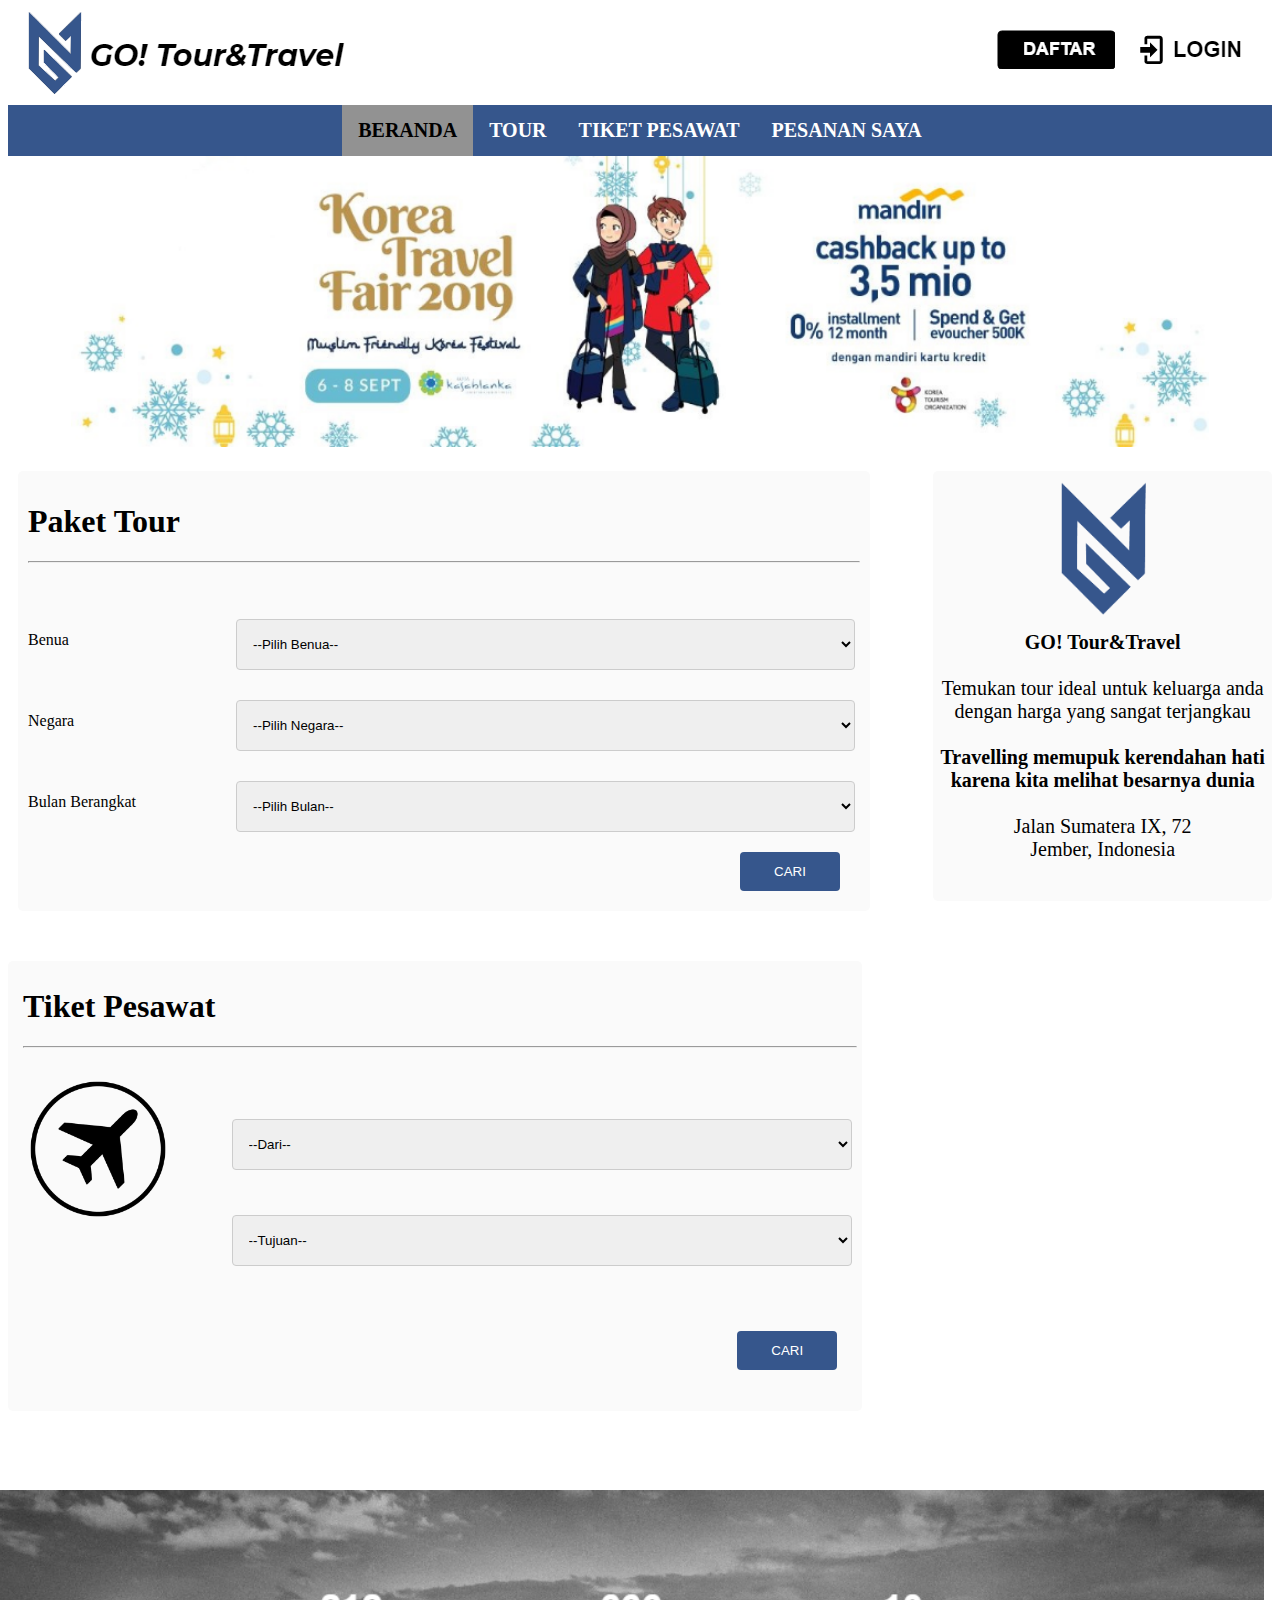
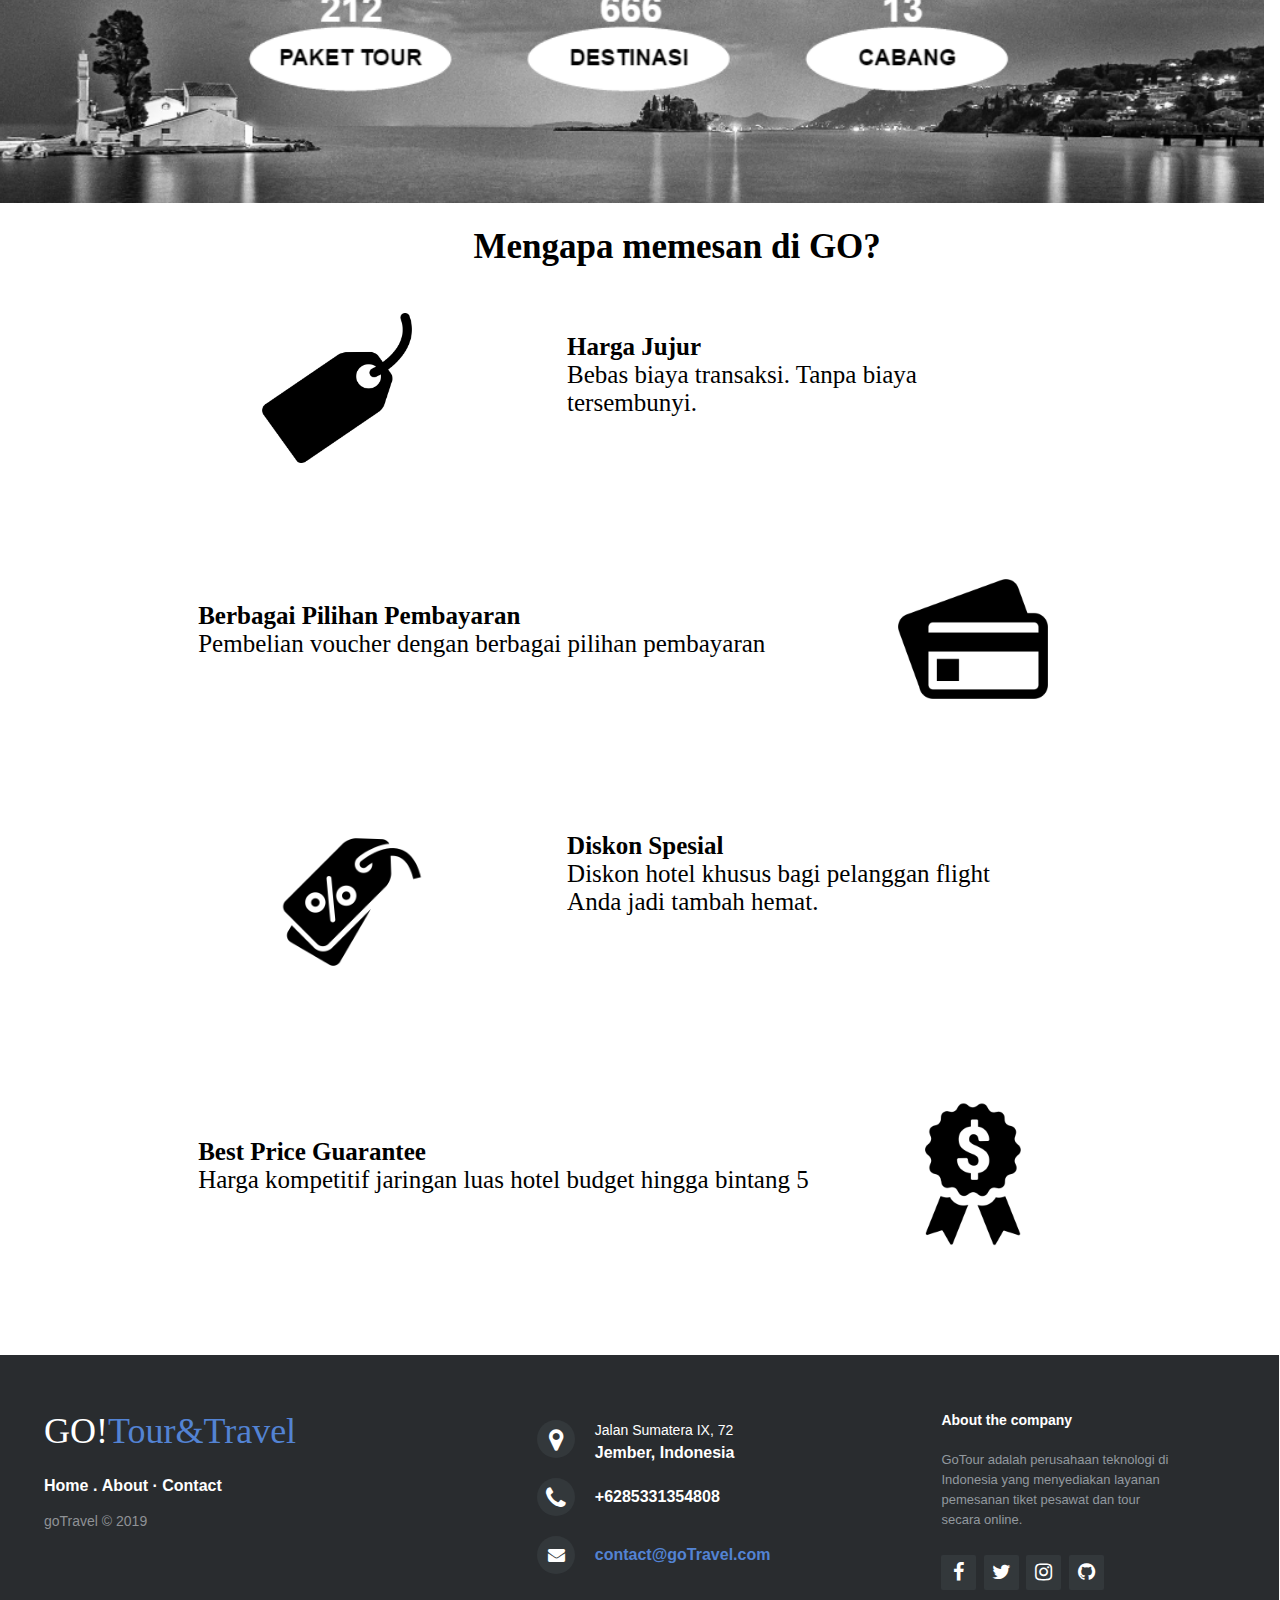
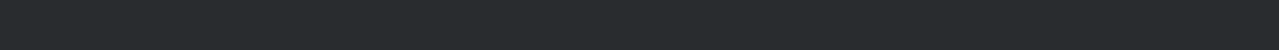
<file: index.html>
<!DOCTYPE html>
<html>

<head>
  <title>Beranda GO</title>
  <link rel="stylesheet" type="text/css" href="css/index.css">
  <link rel="stylesheet" href="https://cdnjs.cloudflare.com/ajax/libs/font-awesome/4.7.0/css/font-awesome.min.css">
</head>

<body>
  <div class=logo>
    <img src="pic/logsbiru.png">
    <div class="daftarlogin">
      <a href="register.html"><img src="pic/daftar.png"></a> &nbsp; &nbsp;
      <a href="login.html"><img src="pic/uy.png"></a>
    </div>
  </div>

  <div class="topnav">
    <a class="active" href="#beranda"><b> BERANDA</b></a>
    <a href="Tour.html"><b>TOUR</b></a>
    <a href="tiketpesawat.html"><b> TIKET PESAWAT</b></a>
    <a href="cart.html"><b>PESANAN SAYA</b></a>
  </div>
  <center><img src="pic/kor.png" height="90%" width="90%"> </center>


  <div class="container">
    <h1>Paket Tour</h1>
    <hr><br>
    <form action="#">
      <div class="row">
        <div class="col-25">
          <label for="benua">Benua</label>
        </div>
        <div class="col-75">
          <select id="benua" name="benua">
            <option value=''>--Pilih Benua--</option>
            <option value="eropa">Eropa</option>
            <option value="afrika">Afrika</option>
            <option value="asia">Asia</option>
          </select>
        </div>
      </div>

      <div class="row">
        <div class="col-25">
          <label for="negara">Negara</label>
        </div>
        <div class="col-75">
          <select id="country" name="country">
            <option value=''>--Pilih Negara--</option>
            <option value="indonesia">Indonesia</option>
            <option value="namibia">Namibia</option>
            <option value="belanda">Belanda</option>
          </select>
        </div>
      </div>

      <div class="row">
        <div class="col-25">
          <label for="bulan">Bulan Berangkat</label>
        </div>
        <div class="col-75">
          <select id="bulan" name="bulan">
            <option value=''>--Pilih Bulan--</option>
            <option value='1'>Janaury</option>
            <option value='2'>February</option>
            <option value='3'>March</option>
            <option value='4'>April</option>
            <option value='5'>May</option>
            <option value='6'>June</option>
            <option value='7'>July</option>
            <option value='8'>August</option>
            <option value='9'>September</option>
            <option value='10'>October</option>
            <option value='11'>November</option>
            <option value='12'>December</option>
          </select>
        </div>
      </div>

      <div class="row">
        <input type="submit" value="CARI">
      </div>
    </form>
  </div>




  <div class="container2">
    <img src="pic/gobiru.png" height="150" width="150">
    <br><b>GO! Tour&Travel</b>
    <br><br>Temukan tour ideal untuk keluarga anda<br>dengan harga yang sangat terjangkau
    <br><br><b>Travelling memupuk kerendahan hati<br>karena kita melihat besarnya dunia</b>
    <br><br>Jalan Sumatera IX, 72 <br>Jember, Indonesia
  </div>


  <div class="container3">
    <h1>Tiket Pesawat</h1>
    <hr><br>
    <form action="#">

      <div class="row">
        <div class="col-15">
          <img src="pic/pl.png" height="150px" width="150px">
        </div>
        <div class="col-65">
          <select id="country" name="country">
            <option value=''>--Dari--</option>
            <option value="Jakarta">Jakarta</option>
            <option value="Jember">Jember</option>
          </select>
        </div>

        <div class="col-65">
          <select id="country" name="country">
            <option value=''>--Tujuan--</option>
            <option value="Jakarta">Jakarta</option>
            <option value="Jember">Jember</option>
          </select>
        </div>
        <div class="col-65">
          <input type="submit" value="CARI">
        </div>

      </div>

      <div class="baner"><img src="pic/ban.png" width="146%" height="146%"></div>

      <div class="lebih">
        <div class="judul"><b>Mengapa memesan di GO?</b></div>

        <div class="harga">
          <div class="icon1"><img src="pic/tag.png" height="150" width="150"></div>
          <div class="note1"><b>Harga Jujur</b><br>
            Bebas biaya transaksi. Tanpa biaya tersembunyi.</div>
        </div>

        <div class="bayar">
          <div class="note2"><b>Berbagai Pilihan Pembayaran</b>
            <br>
            Pembelian voucher dengan berbagai pilihan pembayaran</div>
          <div class="icon2"><img src="pic/cc.jpg" height="150" width="150"></div>
        </div>

        <div class="diskon">
          <div class="icon1"><img src="pic/159033-200.png" height="180" width="180"></div>
          <div class="note1"><b>Diskon Spesial</b>
            <br>Diskon hotel khusus bagi pelanggan flight Anda jadi tambah hemat.</div>
        </div>

        <div class="best">
          <div class="note2"><b>Best Price Guarantee</b>
            <br>
            Harga kompetitif jaringan luas hotel budget hingga bintang 5</div>
          <div class="icon2"><img src="pic/426792-200.png" height="150" width="150"></div>
        </div>
      </div>

      <footer class="footer-distributed">

        <div class="footer-left">

          <h3>GO!<span>Tour&Travel</span></h3>

          <p class="footer-links">
            <a href="#">Home</a>
            .
            <a href="about.html">About</a>
            ·
            <a href="#">Contact</a>
          </p>

          <p class="footer-company-name">goTravel &copy; 2019</p>
        </div>

        <div class="footer-center">

          <div>
            <i class="fa fa-map-marker"></i>
            <p><span>Jalan Sumatera IX, 72</span>Jember, Indonesia</p>
          </div>

          <div>
            <i class="fa fa-phone"></i>
            <p>+6285331354808</p>
          </div>

          <div>
            <i class="fa fa-envelope"></i>
            <p><a href="mailto:najibpole@gmail.com">contact@goTravel.com</a></p>
          </div>

        </div>

        <div class="footer-right">

          <p class="footer-company-about">
            <span>About the company</span>
            GoTour adalah perusahaan teknologi di Indonesia yang menyediakan layanan pemesanan tiket pesawat dan tour
            secara online.
          </p>

          <div class="footer-icons">

            <a href="https://facebook.com"><i class="fa fa-facebook"></i></a>
            <a href="https://twitter.com/looheeeee"><i class="fa fa-twitter"></i></a>
            <a href="https://www.instagram.com/ravindalady/"><i class="fa fa-instagram"></i></a>
            <a href="https://github.com/najibpole/Kelompok-J"><i class="fa fa-github"></i></a>

          </div>

        </div>

      </footer>
</body>

<style>
  .footer-distributed{
    background-color: #292c2f;
    box-shadow: 0 1px 1px 0 rgba(0, 0, 0, 0.12);
    box-sizing: border-box;
    width: 154%;
    text-align: left;
    font: bold 16px sans-serif;
    padding: 55px 50px;
    margin-top: 100px;
    margin-left: -29px;
  }</style>

</html>
</file>
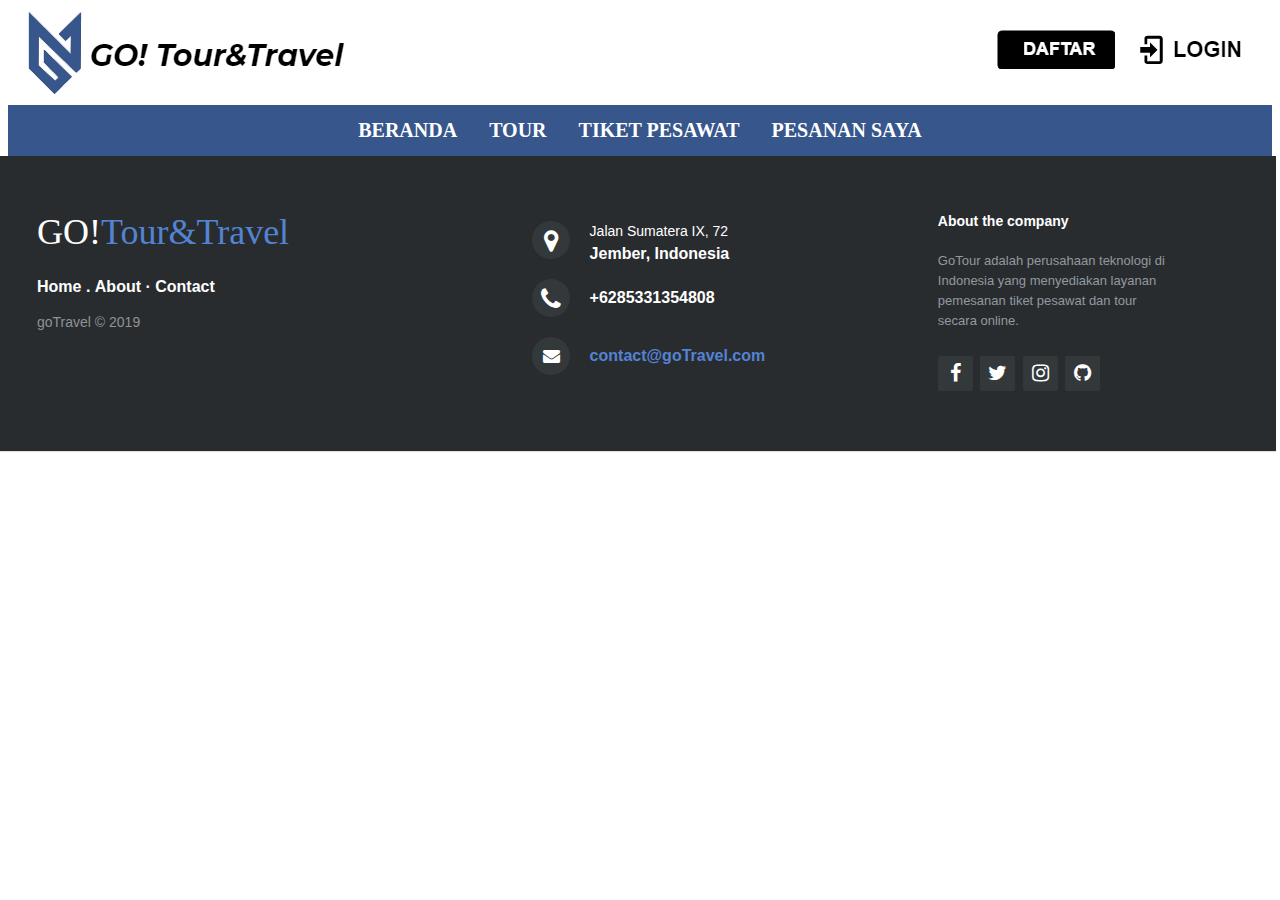
<file: about.html>
<!DOCTYPE html>
  <html>
<head>
    <title>Beranda GO</title>
    <link rel="stylesheet" type="text/css" href="css/index.css">
    <link rel="stylesheet" href="https://cdnjs.cloudflare.com/ajax/libs/font-awesome/4.7.0/css/font-awesome.min.css">
</head>

    <body>
     <div class=logo>
         <img src="pic/logsbiru.png">
         <div class="daftarlogin">
         <a href="register.html"><img src="pic/daftar.png"></a> &nbsp; &nbsp;
         <a href="login.html"><img src="pic/uy.png"></a>
         </div>
     </div>

     <div class="topnav">
            <a href="index.html"><b> BERANDA</b></a> 
            <a href="#Tour"><b>TOUR</b></a>
            <a href="#Tiket"><b> TIKET PESAWAT</b></a>
            <a href="#pesanan"><b>PESANAN SAYA</b></a>
     </div>



       <footer class="footer-distributed">
    
       <div class="footer-left">
    
       <h3>GO!<span>Tour&Travel</span></h3>
    
       <p class="footer-links">
       <a href="#">Home</a>
     .
       <a href="about.html">About</a>
     ·
       <a href="#">Contact</a>
       </p>
    
       <p class="footer-company-name">goTravel &copy; 2019</p>
       </div>
    
       <div class="footer-center">
    
       <div>
       <i class="fa fa-map-marker"></i>
       <p><span>Jalan Sumatera IX, 72</span>Jember, Indonesia</p>
       </div>
    
       <div>
       <i class="fa fa-phone"></i>
       <p>+6285331354808</p>
       </div>
    
       <div>
       <i class="fa fa-envelope"></i>
       <p><a href="mailto:najibpole@gmail.com">contact@goTravel.com</a></p>
       </div>
    
       </div>
    
       <div class="footer-right">
    
       <p class="footer-company-about">
       <span>About the company</span>
       GoTour adalah perusahaan teknologi di Indonesia yang menyediakan layanan pemesanan tiket pesawat dan tour secara online.
       </p>
    
       <div class="footer-icons">
    
       <a href="https://facebook.com"><i class="fa fa-facebook"></i></a>
       <a href="https://twitter.com/looheeeee"><i class="fa fa-twitter"></i></a>
       <a href="https://www.instagram.com/ravindalady/"><i class="fa fa-instagram"></i></a>
       <a href="https://github.com/najibpole/Kelompok-J"><i class="fa fa-github"></i></a>
    
       </div>
    
       </div>
    
       </footer>
   </body>
</html>
</file>
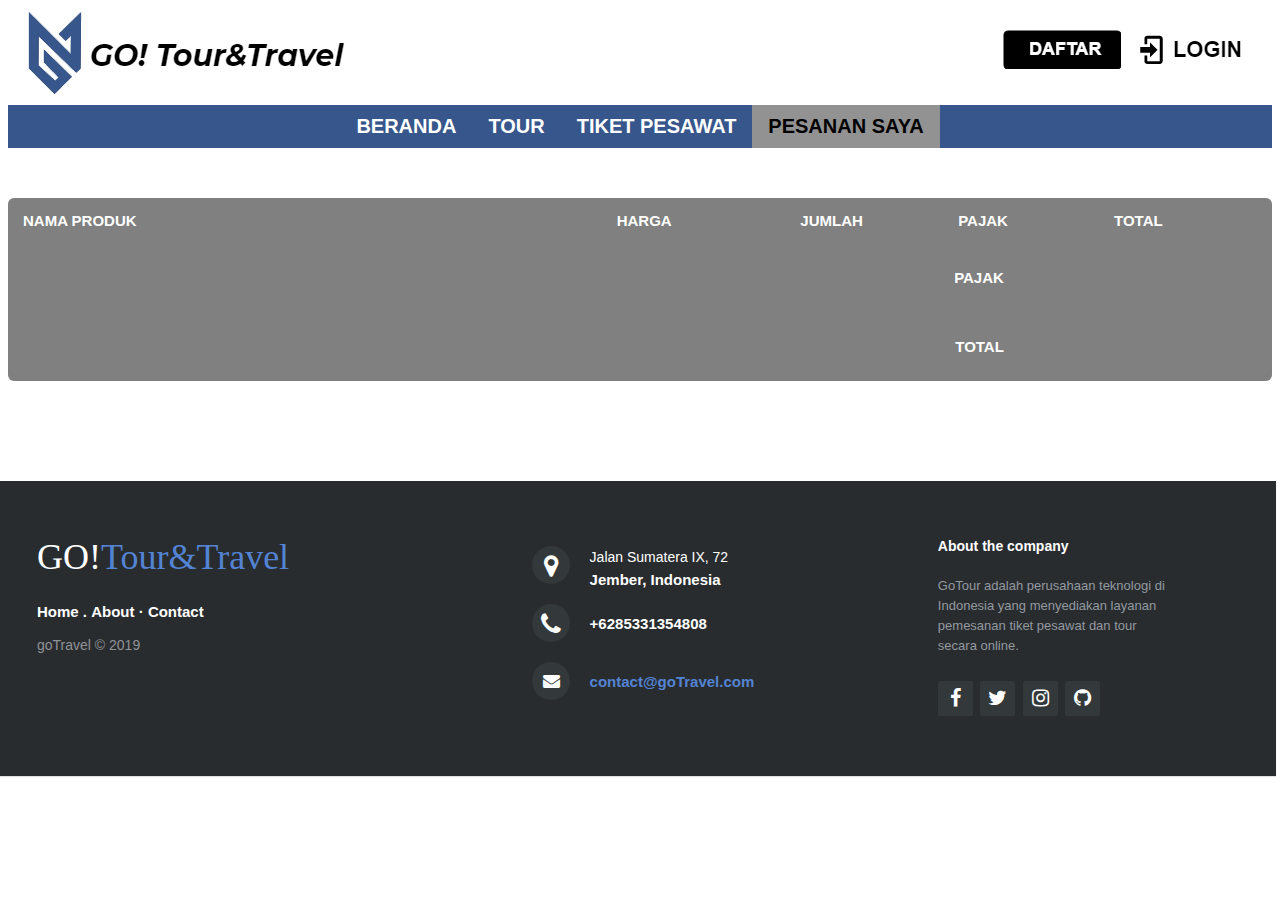
<file: cart.html>
<!DOCTYPE html>
  <html>
<head>
    <title>Beranda GO</title>
    <link rel="stylesheet" type="text/css" href="css/index.css">
    <link rel="stylesheet" href="https://cdnjs.cloudflare.com/ajax/libs/font-awesome/4.7.0/css/font-awesome.min.css">
</head>
    <body>
     <div class=logo>
         <img src="pic/logsbiru.png">
         <div class="daftarlogin">
         <a href="register.html"><img src="pic/daftar.png"></a> &nbsp; &nbsp;
         <a href="login.html"><img src="pic/uy.png"></a>
         </div>
     </div>

     <div class="topnav">
            <a href="index.html"><b> BERANDA</b></a> 
            <a href="tour.html"><b>TOUR</b></a>
            <a href="tiketpesawat.html"><b> TIKET PESAWAT</b></a>
            <a class="active" href="#pesanan"><b>PESANAN SAYA</b></a>
     </div>

     <div class="table">
                    
            <div class="layout-inline row th">
              <div class="col col-pro">Nama Produk</div>
              <div class="col col-price align-center "> 
                Harga
              </div>
              <div class="col col-qty align-center">Jumlah</div>
              <div class="col">Pajak</div>
              <div class="col">Total</div>
            </div>
            
            <div id="isi" class="layout-inline row">
              
              
            </div>
            
            
         
        
             <div class="tf">
               <div class="row layout-inline">
                 <div class="col">
                   <p>Pajak</p>
                 </div>
                 <div class="col"></div>
               </div>
                <div class="row layout-inline">
                 <div class="col">
                   <p>Total</p>
                 </div>
                 <div class="col"></div>
               </div>
             </div>         
        </div>

       <footer class="footer-distributed">
    
       <div class="footer-left">
    
       <h3>GO!<span>Tour&Travel</span></h3>
    
       <p class="footer-links">
       <a href="#">Home</a>
     .
       <a href="about.html">About</a>
     ·
       <a href="#">Contact</a>
       </p>
    
       <p class="footer-company-name">goTravel &copy; 2019</p>
       </div>
    
       <div class="footer-center">
    
       <div>
       <i class="fa fa-map-marker"></i>
       <p><span>Jalan Sumatera IX, 72</span>Jember, Indonesia</p>
       </div>
    
       <div>
       <i class="fa fa-phone"></i>
       <p>+6285331354808</p>
       </div>
    
       <div>
       <i class="fa fa-envelope"></i>
       <p><a href="mailto:najibpole@gmail.com">contact@goTravel.com</a></p>
       </div>
    
       </div>
    
       <div class="footer-right">
    
       <p class="footer-company-about">
       <span>About the company</span>
       GoTour adalah perusahaan teknologi di Indonesia yang menyediakan layanan pemesanan tiket pesawat dan tour secara online.
       </p>
    
       <div class="footer-icons">
    
       <a href="https://facebook.com"><i class="fa fa-facebook"></i></a>
       <a href="https://twitter.com/looheeeee"><i class="fa fa-twitter"></i></a>
       <a href="https://www.instagram.com/ravindalady/"><i class="fa fa-instagram"></i></a>
       <a href="https://github.com/najibpole/Kelompok-J"><i class="fa fa-github"></i></a>
    
       </div>
    
       </div>
    
       </footer>
       
   </body>

   <script  src="https://code.jquery.com/jquery-3.4.1.min.js"></script>
   <script type="text/javascript">
    $(document).ready(function () {
        $.getJSON('https://raw.githubusercontent.com/najibpole/najibpole.github.io/master/json/data.json',
            function (data) {
                $.each(data, function (n, response) {
                    $('#isi').append(
                      `<div class="col col-pro layout-inline">
                <img src="pic/garudaindonesia.gif" height="20%" width="20%"/>
                <p>`+response['nama']+`</p>
              </div>
              
              <div class="col col-price col-numeric align-center ">
                <p>`+response['harga']+`</p>
              </div>
      
              <div class="col col-qty layout-inline">
                <a href="#" class="qty qty-minus">-</a>
                  <input type="numeric" value="`+response['jumlah']+`" />
                <a href="#" class="qty qty-plus">+</a>
              </div>
              
              <div class="col col-vat col-numeric">
                <p>`+response['pajak']+`</p>
              </div>
              <div class="col col-total col-numeric">
                  <p>`+response['total']+`</p>
              </div>`
                    );
                })
            });
    })
    </script>
    









   <style>
   html {
  font: 62.5%/15px "Trebuchet Ms", helvetica;
}

* {
  box-sizing: border-box;
}


p {
  font-size: 15px;
  color: #8a8a8a;
}

input {
  border: 3px solid #bbc3c6;
  padding: 5px 3px; 
  font-size: 14px;
  color: #8a8a8a;
  text-align: center;
}

/* img {
  max-width: 9em;
  width: 100%;
  overflow: hidden; 
  margin-right: 10px;
} */

a {
  text-decoration: none;
}


.table {
  margin-top: 50px;
  margin-bottom: 100px;
  background: #ffffff;
  border-radius: 6px;
  overflow: hidden;
  clear: both;
}


.layout-inline > * {
  display: inline-block;
}

.align-center {
  text-align: center;
}

.th {
  background: gray;
  color: #fff;
  text-transform: uppercase;
  font-weight: bold;
  font-size: 1.5em;
}

.tf {
  background: gray;
  text-transform: uppercase;
  text-align: right;
  font-size: 1.2em;  
}

.tf p {
  color: #fff;
  font-weight: bold;
}

.col {
  padding: 1em;
  width: 12%;
}

.col-pro {
  width: 44%;
}

/* .col-pro > * {
  vertical-align: middle;
}
 */
 
.col-qty {
  text-align: center;
  width: 17%;
}

.col-numeric p {
  font: bold 1.8em helvetica;
}

.col-total p {
  color: #12c8b1;
}

.tf .col {
  width: 20%;
}

.row > div {
  vertical-align: middle;
}

.row-bg2 {
  background: #f7f7f7;
}


  .col-qty > * {
      vertical-align: middle; 
  }

.col-qty > input {
  max-width: 2.6em;
}

/* plus minus */
  a.qty {
      width: 1em;
      line-height: 1em;
      border-radius: 2em;
      font-size: 2.5em;
      font-weight: bold;
      text-align: center;
      background: #43ace3;  
      color: #fff;
  }
  
  a.qty:hover {
      background: #3b9ac6;
  }


/*   

@media screen and ( max-width: 755px) {
  .container {
    width: 98%;
  }
  
  .col-pro {
    width: 35%;
  }
  
  .col-qty {
    width: 22%;
  }
  
  img {
    max-width: 100%;
    margin-bottom: 10px;
  }
}

@media screen and ( max-width: 591px) {
  
} */</style>
</html>
</file>
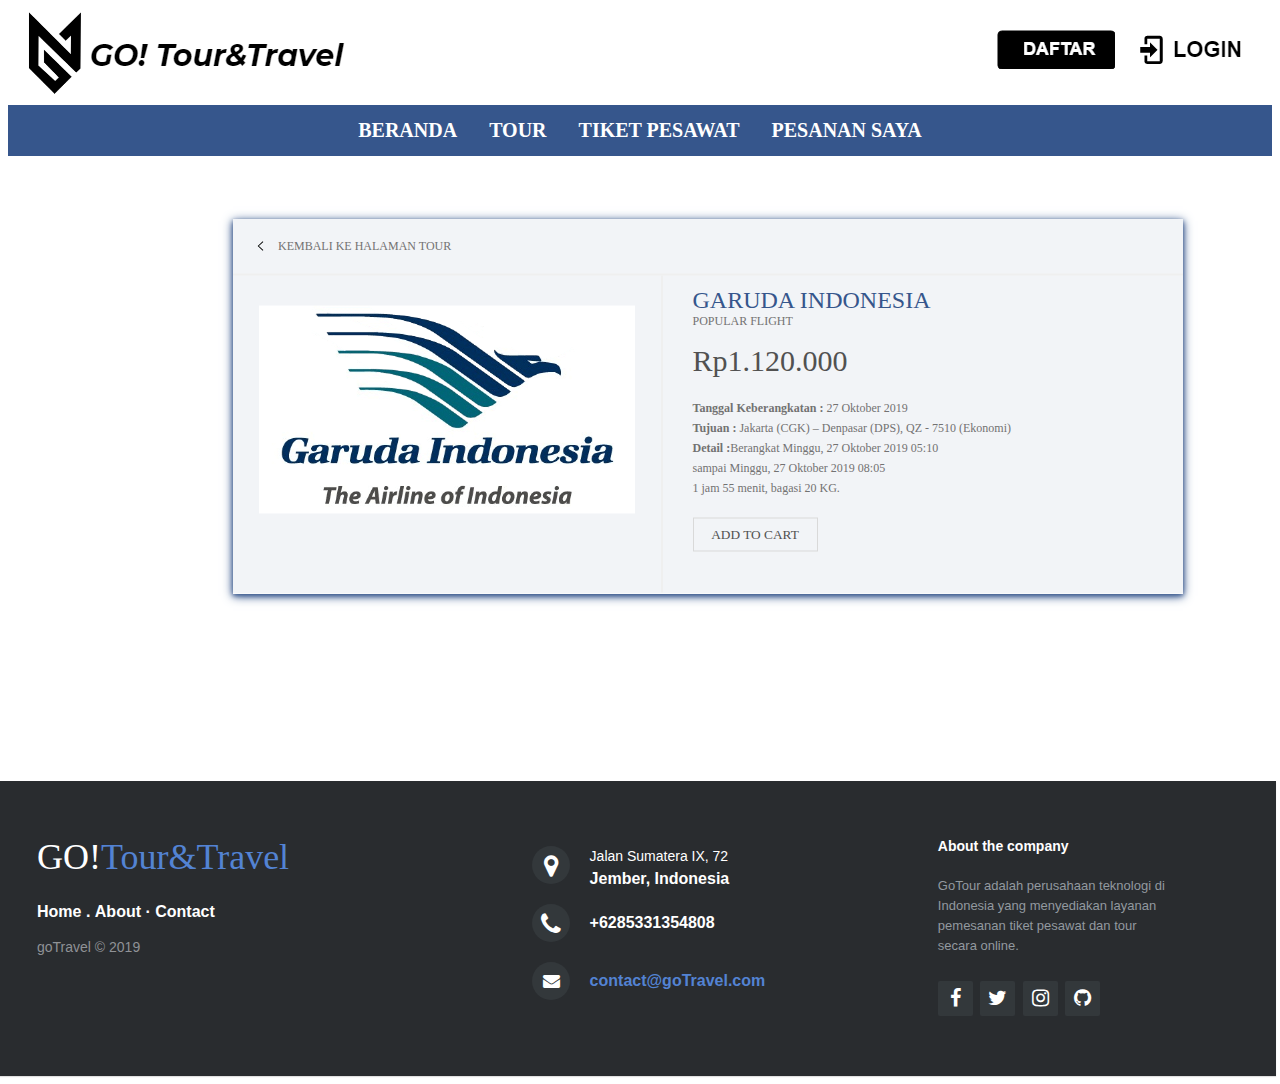
<file: detailtiket.html>
<!DOCTYPE html>
<html lang="en">
<head>
    <meta charset="UTF-8">
    <meta name="viewport" content="width=device-width, initial-scale=1.0">
    <meta http-equiv="X-UA-Compatible" content="ie=edge">
    <link rel="stylesheet" type="text/css" href="css/index.css">
    <link rel="stylesheet" href="https://cdnjs.cloudflare.com/ajax/libs/font-awesome/4.7.0/css/font-awesome.min.css">
    <title>Detail Tour</title>
</head>
<style>* { box-sizing: border-box; }</style>
<body>
    <div class=logo>
        <img src="pic/logs.png">
        <div class="daftarlogin">
        <a href="register.html"><img src="pic/daftar.png"></a> &nbsp; &nbsp;
        <a href="login.html"><img src="pic/uy.png"></a>
        </div>
    </div>

    <div class="topnav">
           <a href="index.html"><b> BERANDA</b></a> 
           <a href="#Tour"><b>TOUR</b></a>
           <a href="#Tiket"><b> TIKET PESAWAT</b></a>
           <a href="#pesanan"><b>PESANAN SAYA</b></a>
    </div>

    <div class="card">
      <nav>
        <a href="tiketpesawat.html"><svg class="arrow" version="1.1" viewBox="0 0 512 512" width="512px" ><polygon points="352,115.4 331.3,96 160,256 331.3,416 352,396.7 201.5,256 " stroke="#727272"/></svg></a>
        Kembali ke Halaman Tour
      </nav>
      <div class="photo">
        <img src="pic/garudaindonesia.gif" width="97%">
      </div>
      <div class="description">
        <h2>Garuda Indonesia</h2>
        <h4>Popular Flight</h4>
        <h1>Rp1.120.000</h1>
        <p><b>Tanggal Keberangkatan :</b> 27 Oktober 2019
          <br><b>Tujuan :</b> Jakarta (CGK) – Denpasar (DPS), QZ - 7510 (Ekonomi)
          <br><b>Detail :</b>Berangkat Minggu, 27 Oktober 2019 05:10 
          <br>sampai Minggu, 27 Oktober 2019 08:05
          <br>1 jam 55 menit, bagasi 20 KG.
        </p>
        <button>Add to Cart</button>
      </div>
    </div>


    <footer class="footer-distributed">
    
        <div class="footer-left">
     
        <h3>GO!<span>Tour&Travel</span></h3>
     
        <p class="footer-links">
        <a href="index.html">Home</a>
      .
        <a href="#">About</a>
      ·
        <a href="#">Contact</a>
        </p>
     
        <p class="footer-company-name">goTravel &copy; 2019</p>
        </div>
     
        <div class="footer-center">
     
        <div>
        <i class="fa fa-map-marker"></i>
        <p><span>Jalan Sumatera IX, 72</span>Jember, Indonesia</p>
        </div>
     
        <div>
        <i class="fa fa-phone"></i>
        <p>+6285331354808</p>
        </div>
     
        <div>
        <i class="fa fa-envelope"></i>
        <p><a href="mailto:najibpole@gmail.com">contact@goTravel.com</a></p>
        </div>
     
        </div>
     
        <div class="footer-right">
     
        <p class="footer-company-about">
        <span>About the company</span>
        GoTour adalah perusahaan teknologi di Indonesia yang menyediakan layanan pemesanan tiket pesawat dan tour secara online.
        </p>
     
        <div class="footer-icons">
     
        <a href="https://facebook.com"><i class="fa fa-facebook"></i></a>
        <a href="https://twitter.com/looheeeee"><i class="fa fa-twitter"></i></a>
        <a href="https://www.instagram.com/ravindalady/"><i class="fa fa-instagram"></i></a>
        <a href="https://github.com/najibpole/Kelompok-J"><i class="fa fa-github"></i></a>
     
        </div>
     
        </div>
</body>
</html>
</file>
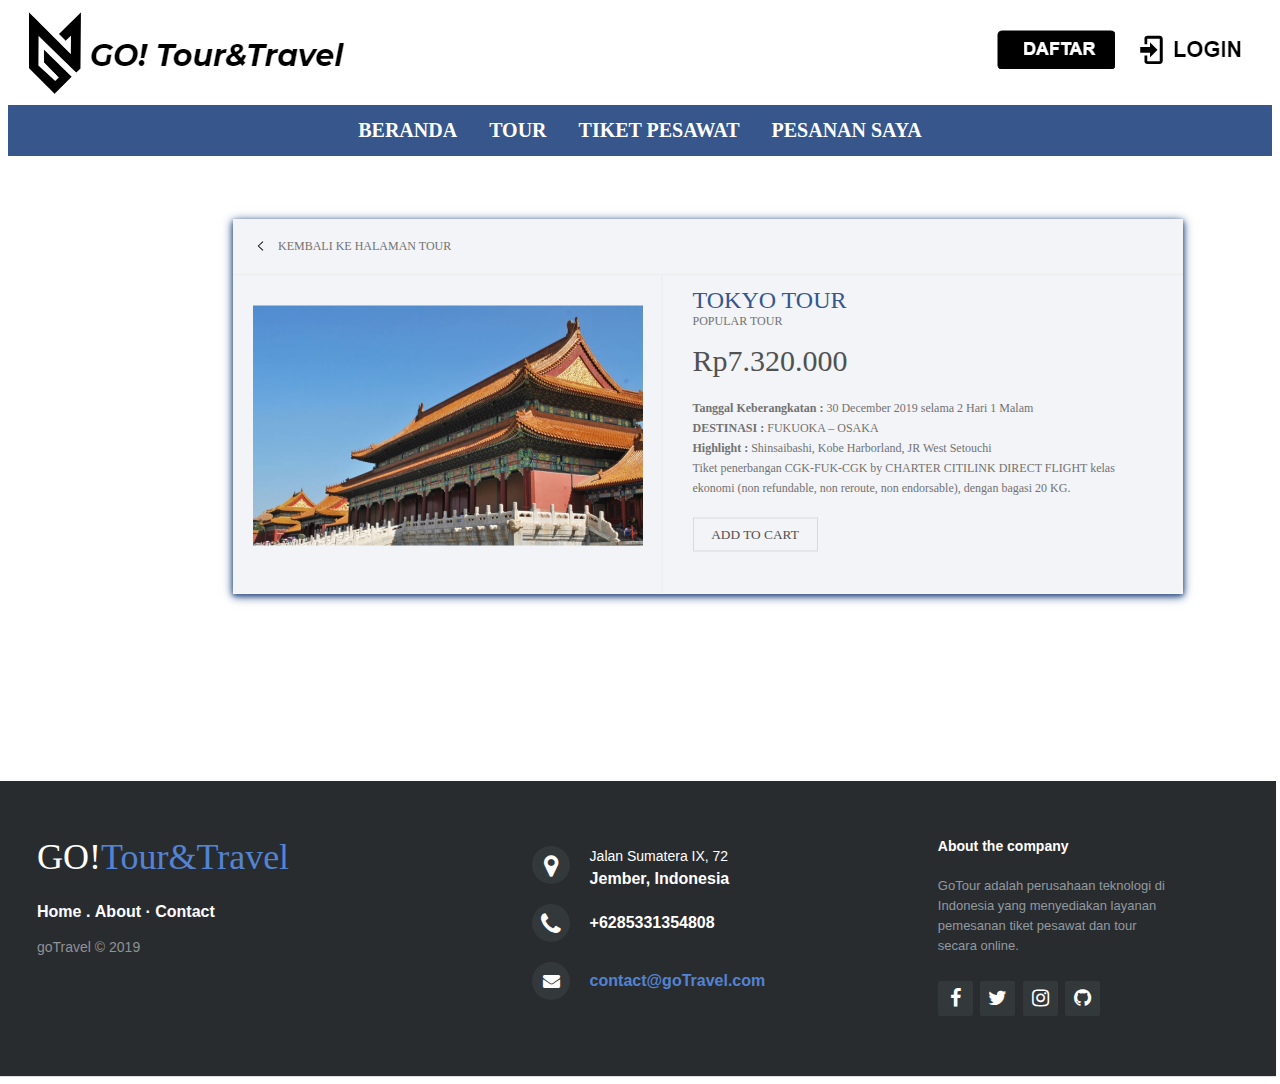
<file: detailtour.html>
<!DOCTYPE html>
<html lang="en">
<head>
    <meta charset="UTF-8">
    <meta name="viewport" content="width=device-width, initial-scale=1.0">
    <meta http-equiv="X-UA-Compatible" content="ie=edge">
    <link rel="stylesheet" type="text/css" href="css/index.css">
    <link rel="stylesheet" href="https://cdnjs.cloudflare.com/ajax/libs/font-awesome/4.7.0/css/font-awesome.min.css">
    <title>Detail Tour</title>
</head>
<style>* { box-sizing: border-box; }</style>
<body>
    <div class=logo>
        <img src="pic/logs.png">
        <div class="daftarlogin">
        <a href="register.html"><img src="pic/daftar.png"></a> &nbsp; &nbsp;
        <a href="login.html"><img src="pic/uy.png"></a>
        </div>
    </div>

    <div class="topnav">
           <a href="index.html"><b> BERANDA</b></a> 
           <a href="#Tour"><b>TOUR</b></a>
           <a href="#Tiket"><b> TIKET PESAWAT</b></a>
           <a href="#pesanan"><b>PESANAN SAYA</b></a>
    </div>

    <div class="card">
      <nav>
        <a href="tour.html"><svg class="arrow" version="1.1" viewBox="0 0 512 512" width="512px" ><polygon points="352,115.4 331.3,96 160,256 331.3,416 352,396.7 201.5,256 " stroke="#727272"/></svg></a>
        Kembali ke Halaman Tour
      </nav>
      <div class="photo">
        <img src="pic/tour.jpg">
      </div>
      <div class="description">
        <h2>Tokyo Tour</h2>
        <h4>Popular Tour</h4>
        <h1>Rp7.320.000</h1>
        <p><b>Tanggal Keberangkatan :</b> 30 December 2019 selama 2 Hari 1 Malam
          <br><b>DESTINASI :</b> FUKUOKA – OSAKA
          <br><b>Highlight :</b> Shinsaibashi, Kobe Harborland, JR West Setouchi
          <br>Tiket penerbangan CGK-FUK-CGK by CHARTER CITILINK DIRECT FLIGHT kelas ekonomi (non refundable, non reroute, non endorsable), dengan bagasi 20 KG.
        </p>
        <button>Add to Cart</button>
      </div>
    </div>


    <footer class="footer-distributed">
    
        <div class="footer-left">
     
        <h3>GO!<span>Tour&Travel</span></h3>
     
        <p class="footer-links">
        <a href="index.html">Home</a>
      .
        <a href="#">About</a>
      ·
        <a href="#">Contact</a>
        </p>
     
        <p class="footer-company-name">goTravel &copy; 2019</p>
        </div>
     
        <div class="footer-center">
     
        <div>
        <i class="fa fa-map-marker"></i>
        <p><span>Jalan Sumatera IX, 72</span>Jember, Indonesia</p>
        </div>
     
        <div>
        <i class="fa fa-phone"></i>
        <p>+6285331354808</p>
        </div>
     
        <div>
        <i class="fa fa-envelope"></i>
        <p><a href="mailto:najibpole@gmail.com">contact@goTravel.com</a></p>
        </div>
     
        </div>
     
        <div class="footer-right">
     
        <p class="footer-company-about">
        <span>About the company</span>
        GoTour adalah perusahaan teknologi di Indonesia yang menyediakan layanan pemesanan tiket pesawat dan tour secara online.
        </p>
     
        <div class="footer-icons">
     
        <a href="https://facebook.com"><i class="fa fa-facebook"></i></a>
        <a href="https://twitter.com/looheeeee"><i class="fa fa-twitter"></i></a>
        <a href="https://www.instagram.com/ravindalady/"><i class="fa fa-instagram"></i></a>
        <a href="https://github.com/najibpole/Kelompok-J"><i class="fa fa-github"></i></a>
     
        </div>
     
        </div>
</body>
</html>
</file>
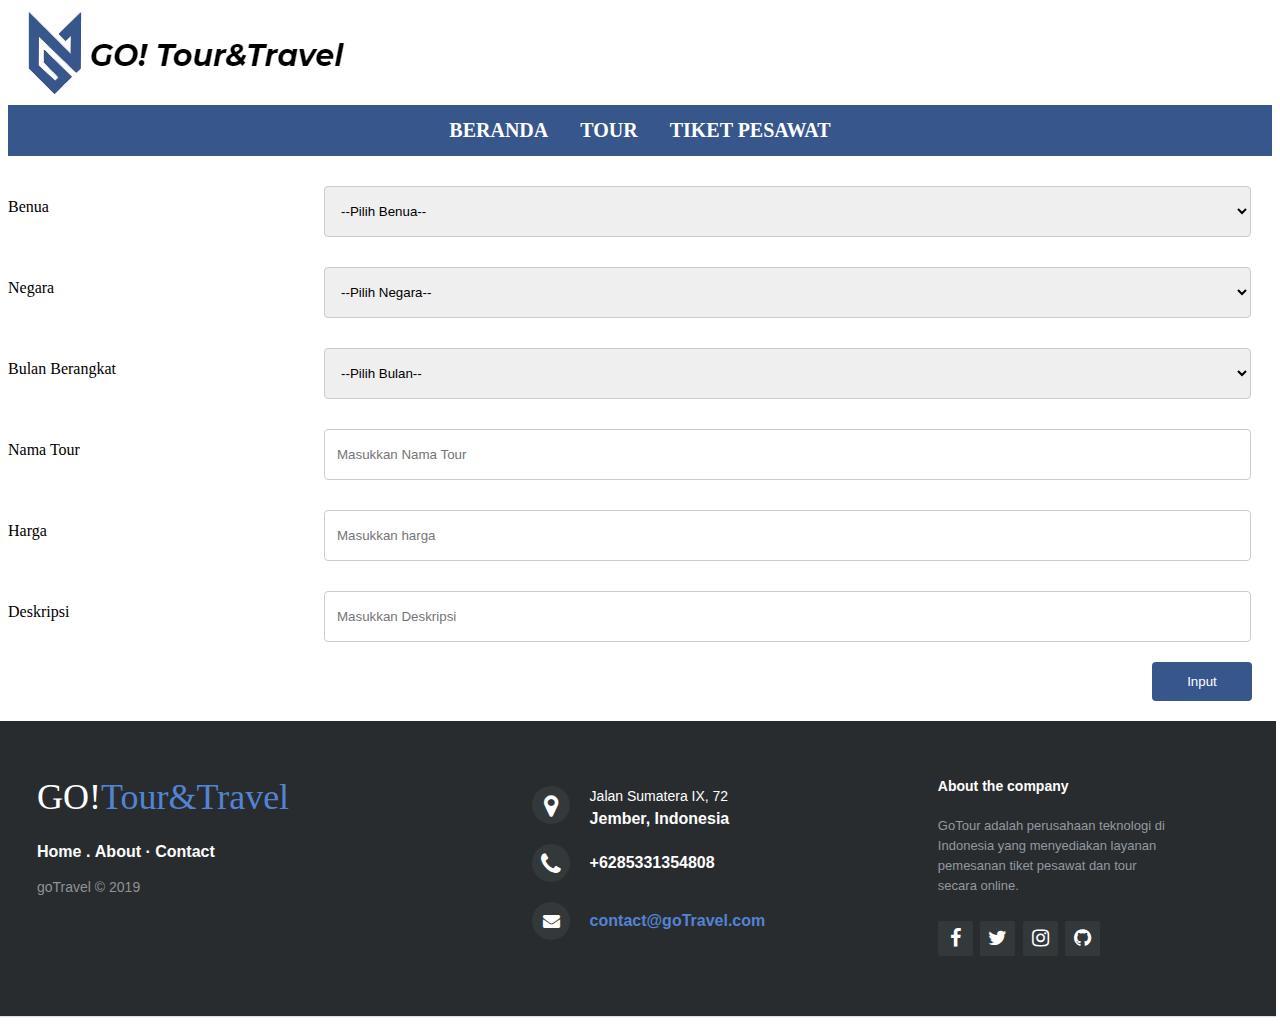
<file: inputtour.html>
<!DOCTYPE html>
<html lang="en">
<head>
    <meta charset="UTF-8">
    <meta name="viewport" content="width=device-width, initial-scale=1.0">
    <meta http-equiv="X-UA-Compatible" content="ie=edge">
    <link rel="stylesheet" type="text/css" href="css/index.css">
    <link rel="stylesheet" href="https://cdnjs.cloudflare.com/ajax/libs/font-awesome/4.7.0/css/font-awesome.min.css">
    <title>Input</title>
</head>
<body>
    <div class=logo>
        <img src="pic/logsbiru.png">
    </div>

    <div class="topnav">
           <a href="index.html"><b> BERANDA</b></a> 
           <a href="#Tour"><b>TOUR</b></a>
           <a href="#Tiket"><b> TIKET PESAWAT</b></a>
    </div>

    <form action="#">
        <div class="row">
          <div class="col-25">
            <label for="benua">Benua</label>
          </div>
          <div class="col-75">
            <select id="benua" name="benua">
              <option value=''>--Pilih Benua--</option>
              <option value="eropa">Eropa</option>
              <option value="afrika">Afrika</option>
              <option value="asia">Asia</option>
            </select>
          </div>
        </div>
  
        <div class="row">
          <div class="col-25">
            <label for="negara">Negara</label>
          </div>
          <div class="col-75">
            <select id="country" name="country">
              <option value=''>--Pilih Negara--</option>
              <option value="indonesia">Indonesia</option>
              <option value="namibia">Namibia</option>
              <option value="belanda">Belanda</option>
            </select>
          </div>
        </div>
  
        <div class="row">
          <div class="col-25">
            <label for="bulan">Bulan Berangkat</label>
          </div>
          <div class="col-75">
            <select id="bulan" name="bulan">
              <option value=''>--Pilih Bulan--</option>
              <option value='1'>Janaury</option>
              <option value='2'>February</option>
              <option value='3'>March</option>
              <option value='4'>April</option>
              <option value='5'>May</option>
              <option value='6'>June</option>
              <option value='7'>July</option>
              <option value='8'>August</option>
              <option value='9'>September</option>
              <option value='10'>October</option>
              <option value='11'>November</option>
              <option value='12'>December</option>
            </select>
          </div>
        </div>

        <div class="row">
          <div class="col-25">
            <label for="benua">Nama Tour</label>
          </div>
          <div class="col-75">
            <input type="text" placeholder="Masukkan Nama Tour">
            </select>
          </div>
        </div>

        <div class="row">
            <div class="col-25">
              <label for="benua">Harga</label>
            </div>
            <div class="col-75">
              <input type="text" placeholder="Masukkan harga">
              </select>
            </div>
          </div>

          <div class="row">
            <div class="col-25">
              <label for="benua">Deskripsi</label>
            </div>
            <div class="col-75">
              <input type="text" placeholder="Masukkan Deskripsi">
              </select>
            </div>
          </div>
  
        <div class="row">
          <input type="submit" value="Input">
        </div>
      </form>

      <footer class="footer-distributed">
   
      <div class="footer-left">
   
      <h3>GO!<span>Tour&Travel</span></h3>
   
      <p class="footer-links">
      <a href="#">Home</a>
    .
      <a href="about.html">About</a>
    ·
      <a href="#">Contact</a>
      </p>
   
      <p class="footer-company-name">goTravel &copy; 2019</p>
      </div>
   
      <div class="footer-center">
   
      <div>
      <i class="fa fa-map-marker"></i>
      <p><span>Jalan Sumatera IX, 72</span>Jember, Indonesia</p>
      </div>
   
      <div>
      <i class="fa fa-phone"></i>
      <p>+6285331354808</p>
      </div>
   
      <div>
      <i class="fa fa-envelope"></i>
      <p><a href="mailto:najibpole@gmail.com">contact@goTravel.com</a></p>
      </div>
   
      </div>
   
      <div class="footer-right">
   
      <p class="footer-company-about">
      <span>About the company</span>
      GoTour adalah perusahaan teknologi di Indonesia yang menyediakan layanan pemesanan tiket pesawat dan tour secara online.
      </p>
   
      <div class="footer-icons">
   
      <a href="https://facebook.com"><i class="fa fa-facebook"></i></a>
      <a href="https://twitter.com/looheeeee"><i class="fa fa-twitter"></i></a>
      <a href="https://www.instagram.com/ravindalady/"><i class="fa fa-instagram"></i></a>
      <a href="https://github.com/najibpole/Kelompok-J"><i class="fa fa-github"></i></a>
   
      </div>
   
      </div>
   
      </footer>
</body>
</html>
</file>
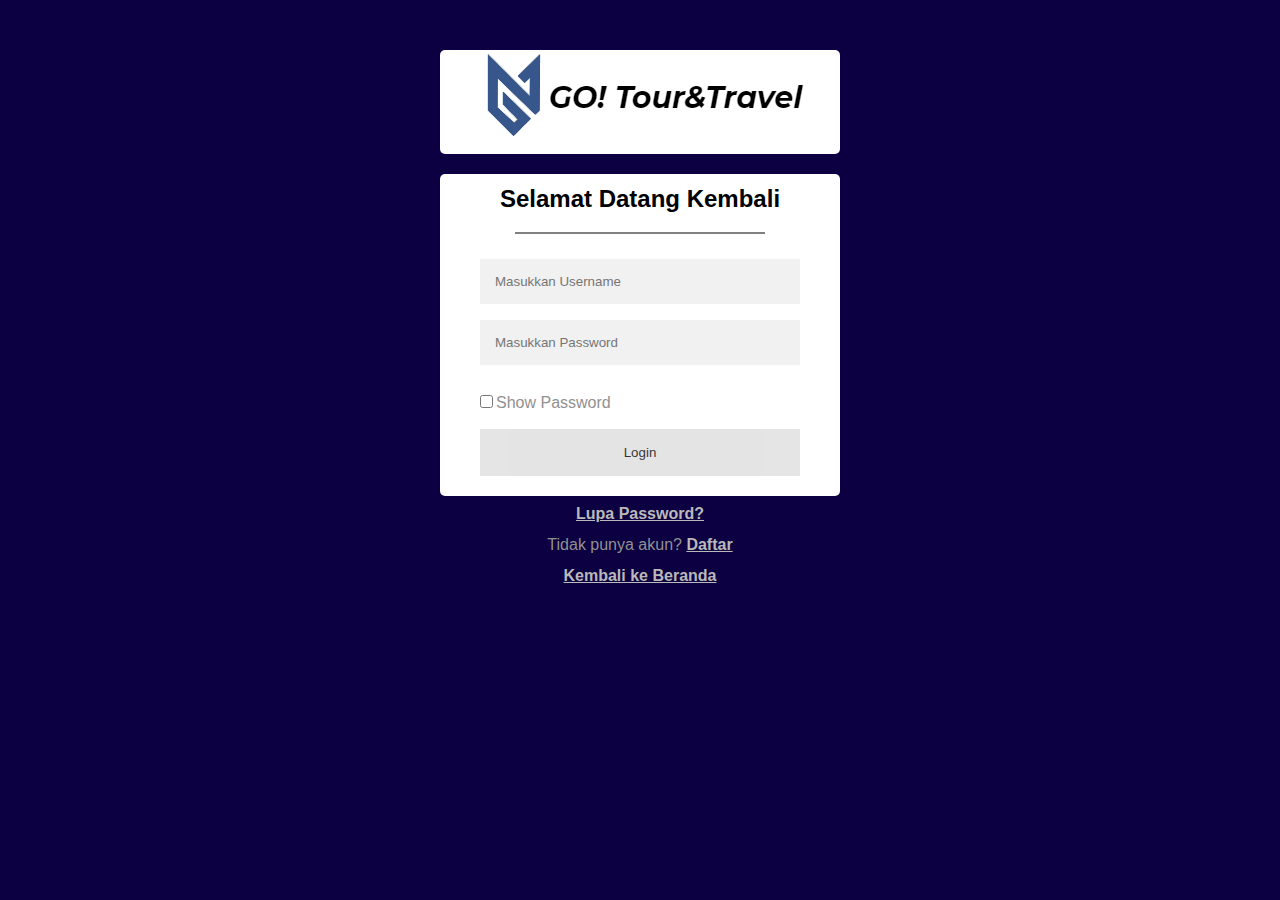
<file: login.html>
<!DOCTYPE html>
<html lang="en">
<head>
  <meta charset="UTF-8">
  <meta name="viewport" content="width=device-width, initial-scale=1.0">
  <meta http-equiv="X-UA-Compatible" content="ie=edge">
  <title>Login GO</title>
  <link rel="stylesheet" type="text/css" href="css/style.css">
</head>
<body>
    <h1 class="register-title"><img src="pic/logsbiru.png" /></h1> <!--bagian atas-->
  
    <form method="post"><!--bagian form-->
    
      <div class="container">
        <h2>Selamat Datang Kembali </h2>
        <hr>
    
        <input type="text" placeholder="Masukkan Username" id=username required>
    
        <input type="password" placeholder="Masukkan Password" id="psw" required>
    
        <div class=show> <p><input type="checkbox" onclick="myFunction()">Show Password</p></div>
    
        <input type="button" name="submit" class=registerbtn value="Login" onclick="validation()">

      </div>
    </form>
    
      <div class="container signin"><!--bagian bawah-->
          <a href="#"><b>Lupa Password?</b></a>
        <p>Tidak punya akun? <a href="register.html"><b>Daftar</b></a></p>
        <a href="index.html"><b>Kembali ke Beranda</b></a>
      </div>
    
      <div id="myModal" class="modal">

        <div class="modal-content">
            <span class="close">&times;</span>
            <p id="modal-text">Login berhasil selamat datang</p>
        </div>
    

    <script>
        function myFunction() {
          var x = document.getElementById("psw");
          if (x.type === "password") {
            x.type = "text";
          } else {
            x.type = "password";
          }
        }
        </script>
</body>
</html>
<script  src="https://code.jquery.com/jquery-3.4.1.min.js"></script>

<script type="text/javascript">
  function validation() {
      var username = document.getElementById('username').value;
      var password = document.getElementById('psw').value;
      if (username == "user" && password == "user") {
          modal(true);
      } else {
          modal(false);
          // alert("username / password salah");
      }
  }
  function modal(status) {
      var modal = document.getElementById("myModal");
      var span = document.getElementsByClassName("close")[0];
      if (status == true) {
          $("#modal-text").text("Login berhasil");
          modal.style.display = "block";
          span.onclick = function () {
              modal.style.display = "none";
              window.location.href = 'index.html';
              return false;
          }
      } else {
          $("#modal-text").text("Username / password salah");
          modal.style.display = "block";
          span.onclick = function () {
              modal.style.display = "none";
          }
      }
  }
</script>
</file>
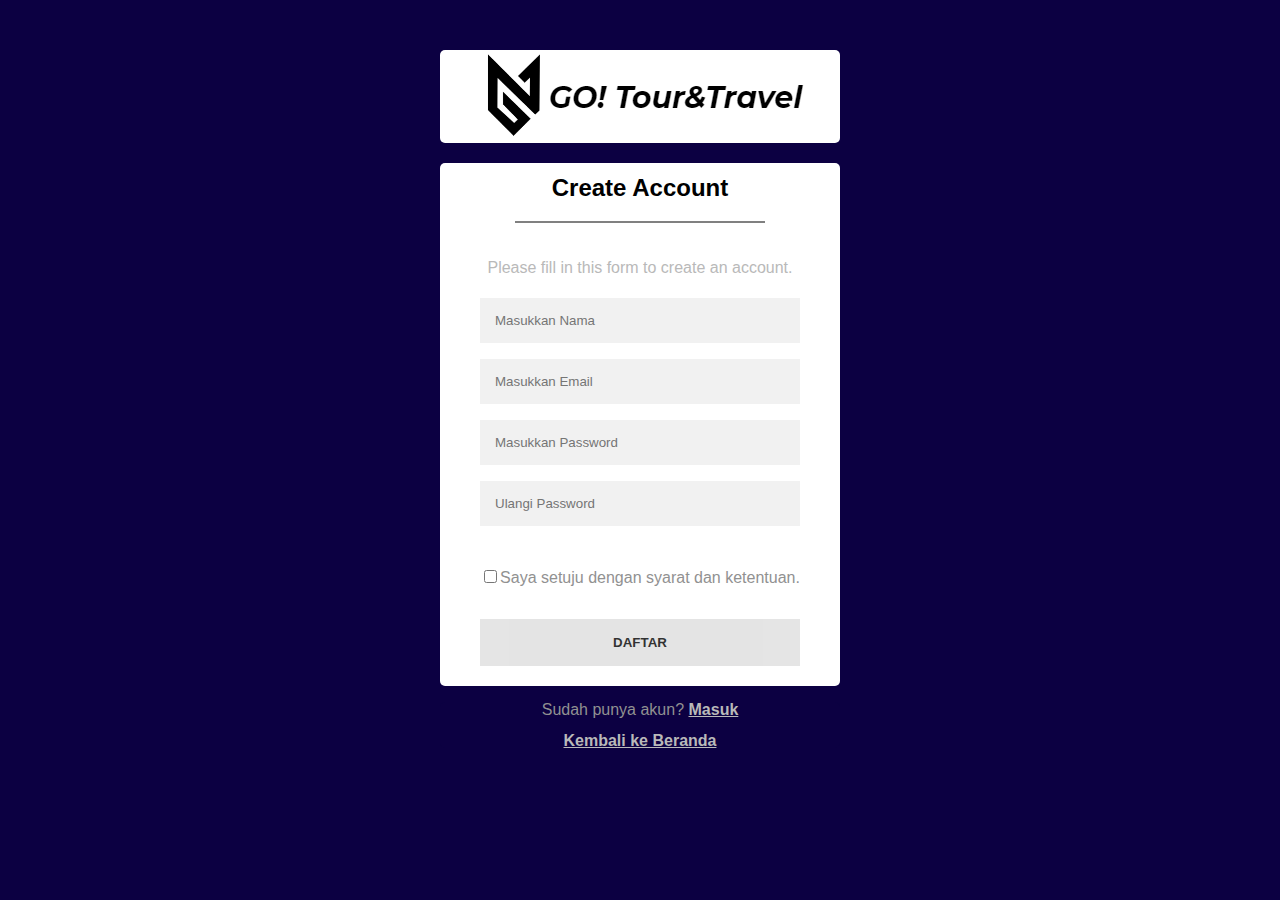
<file: register.html>
<head>
	<title>Register GO</title>
	<link rel="stylesheet" type="text/css" href="css/style.css">
</head>

<body>
    <h1 class="register-title"><img src="pic/logs.png" /></h1>

<form action="login.html" method="post">

  <div class="container">
    <h2>Create Account </h2>
    <hr>
    <a>Please fill in this form to create an account.</a>
    

    <input type="text" placeholder="Masukkan Nama" name="nama" required>

    <input type="email" placeholder="Masukkan Email" name="email" required>

    <input name="password" id="password" type="password" placeholder="Masukkan Password" onkeyup='check();' required/>

    <input type="password" name="confirm_password" placeholder="Ulangi Password" id="confirm_password"  onkeyup='check();' required/><br>
    <span id='message'></span>

    <p><input type="checkbox" name="nama_checkbox"/>Saya setuju dengan syarat dan ketentuan</a>.</p>
    <button type="submit" class="registerbtn"><b>DAFTAR</b></button>
  </div>
</form>

  <div class="container signin">
    <p>Sudah punya akun? <a href="login.html"><b>Masuk</b></a></p>
    <a href="index.html"><b>Kembali ke Beranda</b></a>
  </div>


<script>
var check = function() {
    if (document.getElementById('password').value ==
      document.getElementById('confirm_password').value) {
      document.getElementById('message').style.color = 'green';
      document.getElementById('message').innerHTML = 'Password cocok';
    } else {
      document.getElementById('message').style.color = 'red';
      document.getElementById('message').innerHTML = 'Password tidak cocok';
    }
  }
  </script>

</body>
</file>
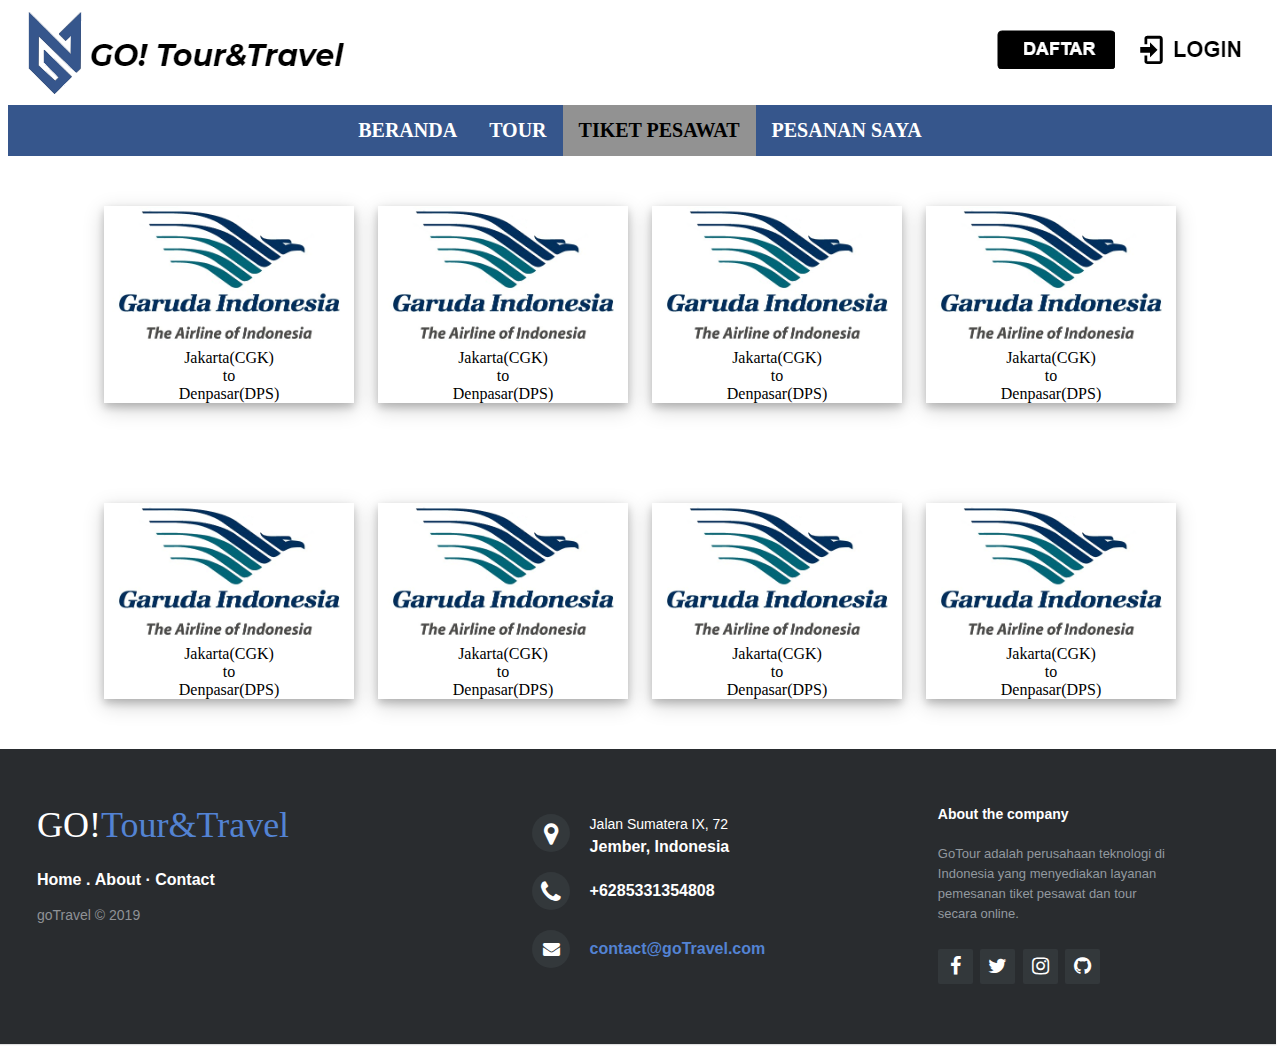
<file: tiketpesawat.html>
<!DOCTYPE html>
  <html>
<head>
    <title>Tour</title>
    <link rel="stylesheet" type="text/css" href="css/index.css">
    <link rel="stylesheet" href="https://cdnjs.cloudflare.com/ajax/libs/font-awesome/4.7.0/css/font-awesome.min.css">
</head>
    <body>
     <div class=logo>
         <img src="pic/logsbiru.png">
         <div class="daftarlogin">
         <a href="register.html"><img src="pic/daftar.png"></a> &nbsp; &nbsp;
         <a href="login.html"><img src="pic/uy.png"></a>
         </div>
     </div>

     <div class="topnav">
            <a href="index.html"><b> BERANDA</b></a> 
            <a href="tour.html"><b>TOUR</b></a>
            <a class="active" href="#Tiket"><b> TIKET PESAWAT</b></a>
            <a href="cart.html"><b>PESANAN SAYA</b></a>
     </div>


     <div class="daftar-konten">
        <div class="polaroid"><a href="detailtiket.html">
          <img class="gambar-inline" src="pic/garudaindonesia.gif" alt="Norway" style="width:100%"></a>
          <div class="contain">
            <a>Jakarta(CGK)</a>
            <br>to<br>
            <a>Denpasar(DPS)</a>
        </div>
        </div>
    
        <div class="polaroid">
          <img class="gambar-inline" src="pic/garudaindonesia.gif" alt="Norway" style="width:100%">
          <div class="contain">
            <a>Jakarta(CGK)</a>
            <br>to<br>
            <a>Denpasar(DPS)</a>
          </div>
        </div>
        <div class="polaroid">
          <img class="gambar-inline" src="pic/garudaindonesia.gif" alt="Norway" style="width:100%">
          <div class="contain">
            <a>Jakarta(CGK)</a>
            <br>to<br>
            <a>Denpasar(DPS)</a>
          </div>
        </div>
        <div class="polaroid2">
          <img class="gambar-inline" src="pic/garudaindonesia.gif" alt="Norway" style="width:100%">
          <div class="contain">
            <a>Jakarta(CGK)</a>
            <br>to<br>
            <a>Denpasar(DPS)</a>
          </div>
        </div>
      </div>
    
      <div class="daftar-konten">
            <div class="polaroid"><a href="detailtiket.html">
              <img class="gambar-inline" src="pic/garudaindonesia.gif" alt="Norway" style="width:100%"></a>
              <div class="contain">
                <a>Jakarta(CGK)</a>
                <br>to<br>
                <a>Denpasar(DPS)</a>
            </div>
            </div>
        
            <div class="polaroid">
              <img class="gambar-inline" src="pic/garudaindonesia.gif" alt="Norway" style="width:100%">
              <div class="contain">
                <a>Jakarta(CGK)</a>
                <br>to<br>
                <a>Denpasar(DPS)</a>
              </div>
            </div>
            <div class="polaroid">
              <img class="gambar-inline" src="pic/garudaindonesia.gif" alt="Norway" style="width:100%">
              <div class="contain">
                <a>Jakarta(CGK)</a>
                <br>to<br>
                <a>Denpasar(DPS)</a>
              </div>
            </div>
            <div class="polaroid2">
              <img class="gambar-inline" src="pic/garudaindonesia.gif" alt="Norway" style="width:100%">
              <div class="contain">
                <a>Jakarta(CGK)</a>
                <br>to<br>
                <a>Denpasar(DPS)</a>
              </div>
            </div>
          </div>


       <footer class="footer-distributed">
    
       <div class="footer-left">
    
       <h3>GO!<span>Tour&Travel</span></h3>
    
       <p class="footer-links">
       <a href="#">Home</a>
     .
       <a href="about.html">About</a>
     ·
       <a href="#">Contact</a>
       </p>
    
       <p class="footer-company-name">goTravel &copy; 2019</p>
       </div>
    
       <div class="footer-center">
    
       <div>
       <i class="fa fa-map-marker"></i>
       <p><span>Jalan Sumatera IX, 72</span>Jember, Indonesia</p>
       </div>
    
       <div>
       <i class="fa fa-phone"></i>
       <p>+6285331354808</p>
       </div>
    
       <div>
       <i class="fa fa-envelope"></i>
       <p><a href="mailto:najibpole@gmail.com">contact@goTravel.com</a></p>
       </div>
    
       </div>
    
       <div class="footer-right">
    
       <p class="footer-company-about">
       <span>About the company</span>
       GoTour adalah perusahaan teknologi di Indonesia yang menyediakan layanan pemesanan tiket pesawat dan tour secara online.
       </p>
    
       <div class="footer-icons">
    
       <a href="https://facebook.com"><i class="fa fa-facebook"></i></a>
       <a href="https://twitter.com/looheeeee"><i class="fa fa-twitter"></i></a>
       <a href="https://www.instagram.com/ravindalady/"><i class="fa fa-instagram"></i></a>
       <a href="https://github.com/najibpole/Kelompok-J"><i class="fa fa-github"></i></a>
    
       </div>
    
       </div>
    
       </footer>
   </body>
</html>
</file>
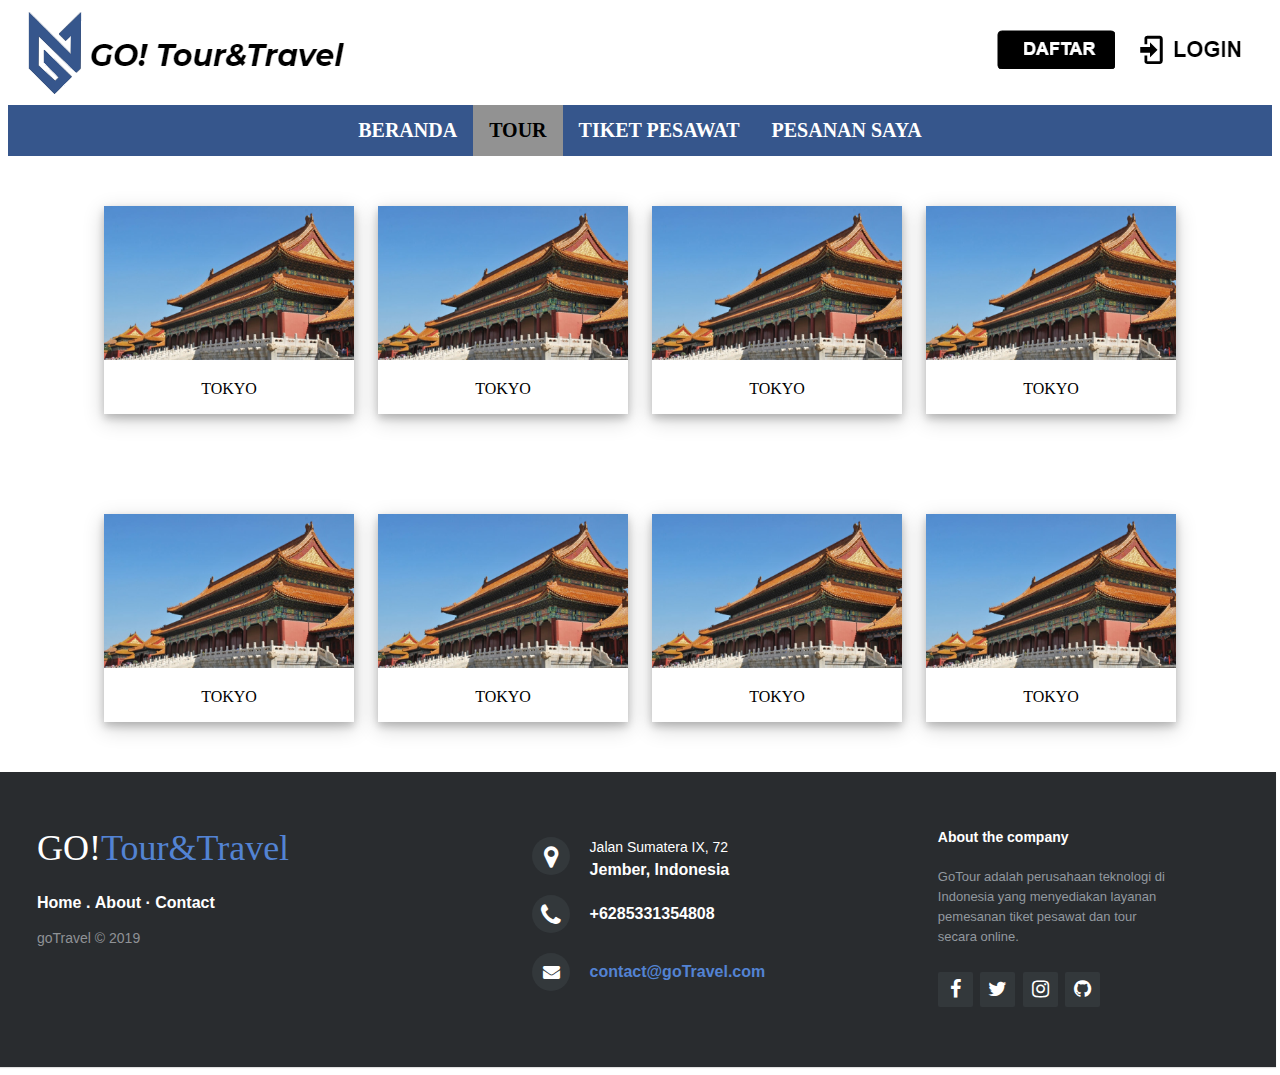
<file: tour.html>
<!DOCTYPE html>
  <html>
<head>
    <title>Tour</title>
    <link rel="stylesheet" type="text/css" href="css/index.css">
    <link rel="stylesheet" href="https://cdnjs.cloudflare.com/ajax/libs/font-awesome/4.7.0/css/font-awesome.min.css">
</head>
    <body>
     <div class=logo>
         <img src="pic/logsbiru.png">
         <div class="daftarlogin">
         <a href="register.html"><img src="pic/daftar.png"></a> &nbsp; &nbsp;
         <a href="login.html"><img src="pic/uy.png"></a>
         </div>
     </div>

     <div class="topnav">
            <a href="index.html"><b> BERANDA</b></a> 
            <a class="active" href="#Tour"><b>TOUR</b></a>
            <a href="tiketpesawat.html"><b> TIKET PESAWAT</b></a>
            <a href="cart.html"><b>PESANAN SAYA</b></a>
     </div>


     <div class="daftar-konten">
        <div class="polaroid"><a href="detailtour.html">
          <img class="gambar-inline" src="pic/tour.jpg" alt="Norway" style="width:100%"></a>
          <div class="contain">
            <p>TOKYO</p>
        </div>
        </div>
    
        <div class="polaroid">
          <img class="gambar-inline" src="pic/tour.jpg" alt="Norway" style="width:100%">
          <div class="contain">
            <p>TOKYO</p>
          </div>
        </div>
        <div class="polaroid">
          <img class="gambar-inline" src="pic/tour.jpg" alt="Norway" style="width:100%">
          <div class="contain">
            <p>TOKYO</p>
          </div>
        </div>
        <div class="polaroid2">
          <img class="gambar-inline" src="pic/tour.jpg" alt="Norway" style="width:100%">
          <div class="contain">
            <p>TOKYO</p>
          </div>
        </div>
      </div>

      <div class="daftar-konten">
            <div class="polaroid"><a href="detailtour.html">
              <img class="gambar-inline" src="pic/tour.jpg" alt="Norway" style="width:100%"></a>
              <div class="contain">
                <p>TOKYO</p>
            </div>
            </div>
        
            <div class="polaroid">
              <img class="gambar-inline" src="pic/tour.jpg" alt="Norway" style="width:100%">
              <div class="contain">
                <p>TOKYO</p>
              </div>
            </div>
            <div class="polaroid">
              <img class="gambar-inline" src="pic/tour.jpg" alt="Norway" style="width:100%">
              <div class="contain">
                <p>TOKYO</p>
              </div>
            </div>
            <div class="polaroid2">
              <img class="gambar-inline" src="pic/tour.jpg" alt="Norway" style="width:100%">
              <div class="contain">
                <p>TOKYO</p>
              </div>
            </div>
          </div>
    


       <footer class="footer-distributed">
    
       <div class="footer-left">
    
       <h3>GO!<span>Tour&Travel</span></h3>
    
       <p class="footer-links">
       <a href="#">Home</a>
     .
       <a href="about.html">About</a>
     ·
       <a href="#">Contact</a>
       </p>
    
       <p class="footer-company-name">goTravel &copy; 2019</p>
       </div>
    
       <div class="footer-center">
    
       <div>
       <i class="fa fa-map-marker"></i>
       <p><span>Jalan Sumatera IX, 72</span>Jember, Indonesia</p>
       </div>
    
       <div>
       <i class="fa fa-phone"></i>
       <p>+6285331354808</p>
       </div>
    
       <div>
       <i class="fa fa-envelope"></i>
       <p><a href="mailto:najibpole@gmail.com">contact@goTravel.com</a></p>
       </div>
    
       </div>
    
       <div class="footer-right">
    
       <p class="footer-company-about">
       <span>About the company</span>
       GoTour adalah perusahaan teknologi di Indonesia yang menyediakan layanan pemesanan tiket pesawat dan tour secara online.
       </p>
    
       <div class="footer-icons">
    
       <a href="https://facebook.com"><i class="fa fa-facebook"></i></a>
       <a href="https://twitter.com/looheeeee"><i class="fa fa-twitter"></i></a>
       <a href="https://www.instagram.com/ravindalady/"><i class="fa fa-instagram"></i></a>
       <a href="https://github.com/najibpole/Kelompok-J"><i class="fa fa-github"></i></a>
    
       </div>
    
       </div>
    
       </footer>
   </body>
</html>
</file>
<file: css/index.css>
.daftarlogin{
        float:right;
        margin: 20px
    }

    .topnav {
  background-color: #36568c;
  overflow: hidden;
  display: flex;
  justify-content: center
}

.topnav a {
  float: left;
  color: white;
  text-align: center;
  padding: 14px 16px;
  text-decoration: none;
  font-size: 20px;
}

.topnav a:hover {
  background-color: #ddd;
  color: black;
}

.topnav a.active {
  background-color: rgb(146, 146, 146);
  color: black;
}

* {
    box-sizing: content-box
  }
  
  input[type=text], select{
    width: 95%;
    height: 25px;
    padding: 12px;
    border: 1px solid #ccc;
    border-radius: 4px;
    resize: vertical;
  }
  
  label {
    padding: 12px 12px 12px 0;
    display: inline-block;
  }
  
  input[type=submit] {
    background-color: #36568c;
    color: white;
    padding: 12px 20px;
    border: none;
    border-radius: 4px;
    cursor: pointer;
    float: right;
    margin: 20px;
    width: 60px;
  }
  
  input[type=submit]:hover {
    background-color: #3a3a3a;
  }
  
  .container {
    border-radius: 5px;
    background-color: rgb(250, 250, 250);
    padding: 5px;
    padding-left: 15px;
    width: 65%;
    height: 420px;
    margin-top: 20px;
    position: absolute;
    margin-left: 10px
  }

  .container2 {
    border-radius: 5px;
    background-color: rgb(250, 250, 250);
    padding: 5px;
    width: 26%;
    height: 420px;
    float: right;
    font-size: 20px;
    text-align: center;
    margin-top: 20px;
  }

  .container3 {
    border-radius: 5px;
    background-color: rgb(250, 250, 250);
    padding: 5px;
    padding-left: 15px;
    width: 66%;
    height: 440px;
    margin-top: 510px;
  }

  .container4 {
    border-radius: 5px;
    background-color: rgb(250, 250, 250);
    padding: 5px;
    width: 26%;
    height: 420px;
    float: right;
    font-size: 20px;
    text-align: center;
    margin-top: 0px;
  }

  .col-25 {
    float: left;
    width: 25%;
    margin-top: 30px;
  }

  .col-75 {
    float: right;
    width: 75%;
    margin-top: 30px;
  }

  .col-15 {
    float: left;
    width: 25%;
    margin-top: 0;
  }
  .col-65 {
    float: right;
    width: 75%;
    margin-top: 45px;
  }
  
  .row:after {
    content: "";
    display: table;
    clear: both;
  }

   .baner{
     margin-top: 100px;
     margin-left: -50px;
     margin-right: 0px
   }

   .lebih{
     width: 110%;
     margin-left: 10%
   }

   .lebih .judul{
     margin-top: 20px;
     margin-left: 40%;
     font-size: 35px;
   }

   .lebih .harga{
     margin-left: 17%;
     margin-top: 5%;
     font-size: 25px;
   }

   .lebih .diskon{
    margin-left: 17%;
    margin-top: 10%;
    font-size: 25px;
  }
 
  .lebih .best{
    margin-left: 10%;
    margin-top: 20%;
    font-size: 25px;
  }

  .lebih .bayar{
    margin-left: 10%;
    margin-top: 16%;
    font-size: 25px;
  }

   .icon1{
     position: absolute;
     /* border: 2px solid black; */
   }

   .note1{
     /* float: right; */
     margin-top: 3%;
    padding-left: 40%;

    padding-top: 20px;
    /* border: 2px solid black; */
   }

   .icon2{
     padding-left: 700px;
     /* border: 2px solid black; */
   }

   .note2{
     position: absolute;
     margin-top: 3%;
     /* border: 2px solid black; */
   }

   .main {
    max-height: 550px;;
    background-color: #292c2f;
    color: white;
    font-size: 38pt;
    text-align: center;
    line-height: 550px;
  }

  /* * { box-sizing: border-box; } */
 
  .card {
    
    width: 950px;
    height: 375px;
    /* position: absolute; */
    background: #36568c11;
    margin-top: 250px;
    margin-left: 700px;
    transform: translate(-50%, -50%);
    box-shadow: 0 2px 5px 0 #36568c,0 2px 10px 0 #36568c;
  }
    /* .card:hover {
      
      box-shadow: 0 8px 17px 0 rgba(0,0,0,0.2),0 6px 20px 0 rgba(0,0,0,0.19);
    
    } */


    nav {
      
   width: 100%;
   color: #727272;
   text-transform: uppercase;
   padding: 20px;
   border-bottom: 2px solid #efefef;
   font-size: 12px;
    }

        
  svg.arrow {
        
  float: left;
  height: 15px;
  width: 15px;
  margin-right: 10px;
          
  }

  .photo {
      
  padding: 30px 20px;
  width: 45%;
  text-align: center;
  float: left;
  }

  .photo img { 
  max-height: 240px; 
  }
    
   .description {  
   padding:11px 30px;
   float: left;
   width: 55%;
   border-left: 2px solid #efefef;

   }

  .description h1 {
  color: #515151;
  font-weight: 300;
  padding-top: 15px;
  margin: 0;
  font-size: 30px;
  font-weight: 300;
  }
          
  .description h2 {
  color: #36568c;
  margin: 0;
  text-transform: uppercase;
  font-weight: 500;
  }
           
  .description h4 { 
  margin: 0;
  color: #727272;
  text-transform: uppercase;
  font-weight: 500;
  font-size: 12px
   }
           
  .description p { 
  font-size: 12px; 
  line-height: 20px;
  color: #727272;
  padding: 20px 0;
  margin: 0;
  }
           
  .description button {
     
  outline: 0;
  border: 0;
  background: none;
  border: 1px solid #d9d9d9;
  padding: 8px 0px;
  margin-bottom: 30px;
  color: #515151;
  text-transform: uppercase;
  width: 125px;
  font-family: inherit;
  margin-right: 5px;
  font-weight: 500;
  }
  .description button:hover {                
background: darken(white, 2%);
 border: 1px solid #36568c;
 color: #36568c;
 cursor: pointer;
                
   }

  
  footer{
    position: re;
    bottom: 0;

  }
  .footer-distributed{
    background-color: #292c2f;
    box-shadow: 0 1px 1px 0 rgba(0, 0, 0, 0.12);
    box-sizing: border-box;
    width: 102%;
    text-align: left;
    font: bold 16px sans-serif;
    padding: 55px 50px;
    /* margin-top: 200px; */
    margin-left: -21px;
  }
   
  .footer-distributed .footer-left,
  .footer-distributed .footer-center,
  .footer-distributed .footer-right{
    display: inline-block;
    vertical-align: top;
  }
   
  .footer-distributed .footer-left{
    width: 40%;
  }
   
  .footer-distributed h3{
    color:  #ffffff;
    font: normal 36px 'Cookie', cursive;
    margin: 0;
  }
   
  .footer-distributed h3 span{
    color:  #5383d3;
  }
   
   
  .footer-distributed .footer-links{
    color:  #ffffff;
    margin: 20px 0 12px;
    padding: 0;
  }
   
  .footer-distributed .footer-links a{
    display:inline-block;
    line-height: 1.8;
    text-decoration: none;
    color:  inherit;
  }
   
  .footer-distributed .footer-company-name{
    color:  #8f9296;
    font-size: 14px;
    font-weight: normal;
    margin: 0;
  }
   
   
  .footer-distributed .footer-center{
    width: 35%;
  }
   
  .footer-distributed .footer-center i{
    background-color:  #33383b;
    color: #ffffff;
    font-size: 25px;
    width: 38px;
    height: 38px;
    border-radius: 50%;
    text-align: center;
    line-height: 42px;
    margin: 10px 15px;
    vertical-align: middle;
  }
   
  .footer-distributed .footer-center i.fa-envelope{
    font-size: 17px;
    line-height: 38px;
  }
   
  .footer-distributed .footer-center p{
    display: inline-block;
    color: #ffffff;
    vertical-align: middle;
    margin:0;
  }
   
  .footer-distributed .footer-center p span{
    display:block;
    font-weight: normal;
    font-size:14px;
    line-height:2;
  }
   
  .footer-distributed .footer-center p a{
    color:  #5383d3;
    text-decoration: none;;
  }
   
  .footer-distributed .footer-right{
    width: 20%;
  }
   
  .footer-distributed .footer-company-about{
    line-height: 20px;
    color:  #92999f;
    font-size: 13px;
    font-weight: normal;
    margin: 0;
  }
   
  .footer-distributed .footer-company-about span{
    display: block;
    color:  #ffffff;
    font-size: 14px;
    font-weight: bold;
    margin-bottom: 20px;
  }
   
  .footer-distributed .footer-icons{
    margin-top: 25px;
  }
   
  .footer-distributed .footer-icons a{
    display: inline-block;
    width: 35px;
    height: 35px;
    cursor: pointer;
    background-color:  #33383b;
    border-radius: 2px;
   
    font-size: 20px;
    color: #ffffff;
    text-align: center;
    line-height: 35px;
   
    margin-right: 3px;
    margin-bottom: 5px;
  }
   
   
  @media (max-width: 880px) {
   
    .footer-distributed{
      font: bold 14px sans-serif;
    
    }
   
    .footer-distributed .footer-left,
    .footer-distributed .footer-center,
    .footer-distributed .footer-right{
      display: block;
      width: 100%;
      margin-bottom: 40px;
      text-align: center;
    }
   
    .footer-distributed .footer-center i{
      margin-left: 0;
    }
    .main {
      line-height: normal;
      font-size: auto;
    }
   
  }


  div.container {
    padding: 10px;
  }
  
.daftar-konten{
  padding-top: 50px;
  padding-bottom: 50px;
  width: 1072px;
  /* border: 2px solid black; */
  margin: auto;
}
div.polaroid {
  display: inline-block;
  margin-right: 20px;
  width: 250px;
  box-shadow: 0 4px 8px 0 rgba(0, 0, 0, 0.2), 0 6px 20px 0 rgba(0, 0, 0, 0.19);
  text-align: center;
}

div.polaroid2  {
  display: inline-block;
  width: 250px;
  box-shadow: 0 4px 8px 0 rgba(0, 0, 0, 0.2), 0 6px 20px 0 rgba(0, 0, 0, 0.19);
  text-align: center;
}
</file>
<file: css/style.css>
/*container judul coy*/
.register-title {
  width: 400px;
  line-height: 43px;
  margin: 50px auto 20px;
  color: black;
  font-family:sans-serif;
  text-align: center;
  background: #ffffff;
  border-radius: 5px;
}

h2{
  margin-bottom: 8px;
}

* {box-sizing: border-box}
body{background: rgb(12, 0, 66)}

/*container punya form*/
.container {
  width: 400px;
  line-height: 50px;
  margin: 10px auto 10px;
  color: black;
  font-family:sans-serif;
  text-align: center;
  background: #ffffff;
  border-radius: 5px;
}
/* teks input bray */
input[type=text], input[type=password],input[type=date],input[type=email]{
  width: 80%;
  padding: 15px;
  margin: 5px 0 11px 0;
  display: inline-block;
  border: none;
  background: #f1f1f1;
}

input[type=text]:focus, input[type=password]:focus {
  background-color: #ddd;
  outline: none;
}

p{
  color: #919191;
}

/* hrcoy */
hr {
  border: 1px solid ;
  margin-bottom: 20px;
  width: 250px;
}


/* punya button */
.registerbtn {
  background-color:  rgb(222, 222, 222);
  color: black;
  padding: 16px 20px;
  margin-bottom: 20px ;
  border: none;
  cursor: pointer;
  width: 80%;
  opacity: 0.8;
}

.registerbtn:hover {
  opacity:1;
}


a {
  color: rgb(185, 185, 185);
}

/* bagian bawah */
.signin {
  background-color: rgb(12, 0, 66);
  text-align: center;
  line-height:15px
}

.show{
  text-align: left;
  text-indent: 36px;
  line-height: 10px;
}

.modal {
  display: none;
  position: fixed;
  z-index: 1;
  padding-top: 100px;
  left: 0;
  top: 0;
  width: 100%;
  height: 100%;
  overflow: auto;
  background-color: rgb(0,0,0);
  background-color: rgba(0,0,0,0.4);
}

.modal-zoom{
  animation:animatezoom 0.6s}@keyframes animatezoom{from{transform:scale(0)} to{transform:scale(1)}
}

.modal-content{
  background-color: #fefefe;
  margin: auto;
  padding: 20px;
  border: 1px solid #888;
  width: 80%;
}


.close{
  color: #aaaaaa;
  float: right;
  font-size: 28px;
  font-weight: bold;
}

.close:hover,
.close:focus{
  color: #000;
  text-decoration: none;
  cursor: pointer;
}
</file>
